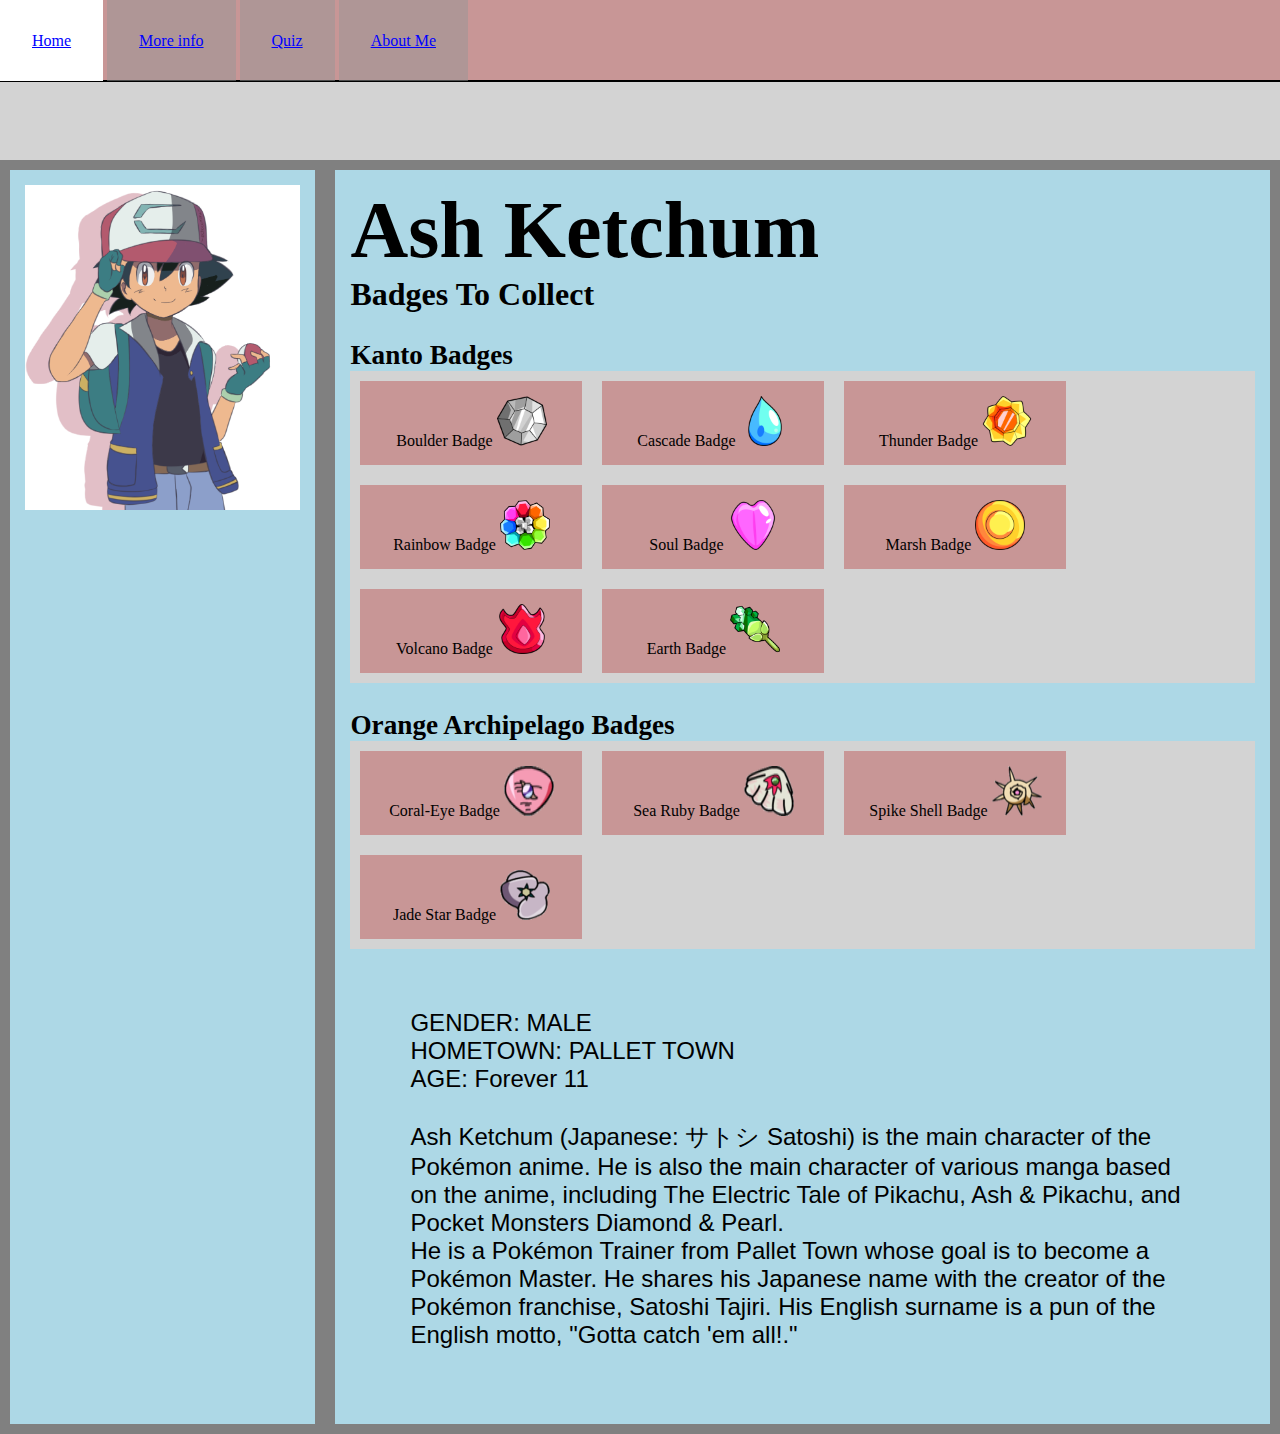
<file: aboutMe.html>
<!DOCTYPE html>
<html lang='en'>
	<head>
		<link rel="stylesheet" type="text/css" href="css/main.css">
		<link rel="stylesheet" type="text/css" href="css/flexbox.css">
		<link rel="icon" href="img/PImages/75.png">
	</head>
	<body>
		<script src="js/resposiveMenu.js"></script>
		<nav id="Navigation" class="large">

			<img src="img/hambicon.png" onclick="navChange()">
			<a href="index.html">Home</a>
			<a href="morepokemons.html">More info</a>
			<a href="quiz.html">Quiz</a>
			<a href="aboutMe.html">About Me</a>
		</nav>
		<div class="container">
			<div class="item-even">
				<a href="https://bulbapedia.bulbagarden.net/wiki/Ash_Ketchum">
				<img src="img/ash2.png">
				</a>
			</div>
			<div class="item-even">
				<h5> Ash Ketchum</h5> 
				<h6> Badges To Collect </h6>
				<h4> Kanto Badges</h4>
				<div class="badgeContainer">
					<a class="badge" href="https://bulbapedia.bulbagarden.net/wiki/Pewter_City"> Boulder Badge <img src="img/Boulder.png">
					</a>
					<a class="badge" href="https://bulbapedia.bulbagarden.net/wiki/Cerulean_City"> Cascade Badge <img src="img/Cascade.png">
					</a>
					<a class="badge" href="https://bulbapedia.bulbagarden.net/wiki/Vermilion_City"> Thunder Badge <img src="img/Thunder.png">
					</a>
					<a class="badge" href="https://bulbapedia.bulbagarden.net/wiki/Celadon_City"> Rainbow Badge <img src="img/Rainbow.png">
					</a>
					<a class="badge" href="https://bulbapedia.bulbagarden.net/wiki/Fuchsia_City"> Soul Badge <img src="img/Soul.png">
					</a>
					<a class="badge" href="https://bulbapedia.bulbagarden.net/wiki/Saffron_City"> Marsh Badge <img src="img/Marsh.png">
					</a>
					<a class="badge" href="https://bulbapedia.bulbagarden.net/wiki/Cinnabar_Island"> Volcano Badge <img src="img/Volcano.png">
					</a>
					<a class="badge" href="https://bulbapedia.bulbagarden.net/wiki/Viridian_City"> Earth Badge <img src="img/Earth.png">
					</a>
				</div>
				<h4> Orange Archipelago Badges </h4>
				<div class="badgeContainer">
					<a class="badge" href="https://bulbapedia.bulbagarden.net/wiki/Mikan_Island"> Coral-Eye Badge <img src="img/Coral-Eye.png">
					</a>
					<a class="badge" href="https://bulbapedia.bulbagarden.net/wiki/Navel_Island"> Sea Ruby Badge <img src="img/Sea_Ruby.png">
					</a>
					<a class="badge" href="https://bulbapedia.bulbagarden.net/wiki/Trovita_Island"> Spike Shell Badge <img src="img/Spike_Shell.png">
					</a>
					<a class="badge" href="https://bulbapedia.bulbagarden.net/wiki/Kumquat_Island"> Jade Star Badge  <img src="img/Jade_Star.png">
					</a>
				</div>
				<p>
					GENDER: MALE <br>
					HOMETOWN: PALLET TOWN <br>
					AGE: Forever 11 <br><br>
					Ash Ketchum (Japanese: サトシ Satoshi) is the main character of the Pokémon anime. He is also the main character of various manga based on the anime, including The Electric Tale of Pikachu, Ash & Pikachu, and Pocket Monsters Diamond & Pearl.
					<br>
					He is a Pokémon Trainer from Pallet Town whose goal is to become a Pokémon Master. He shares his Japanese name with the creator of the Pokémon franchise, Satoshi Tajiri. His English surname is a pun of the English motto, "Gotta catch 'em all!."
				</p>




			</div>
		</div>
		

	</body>
</html>
</file>
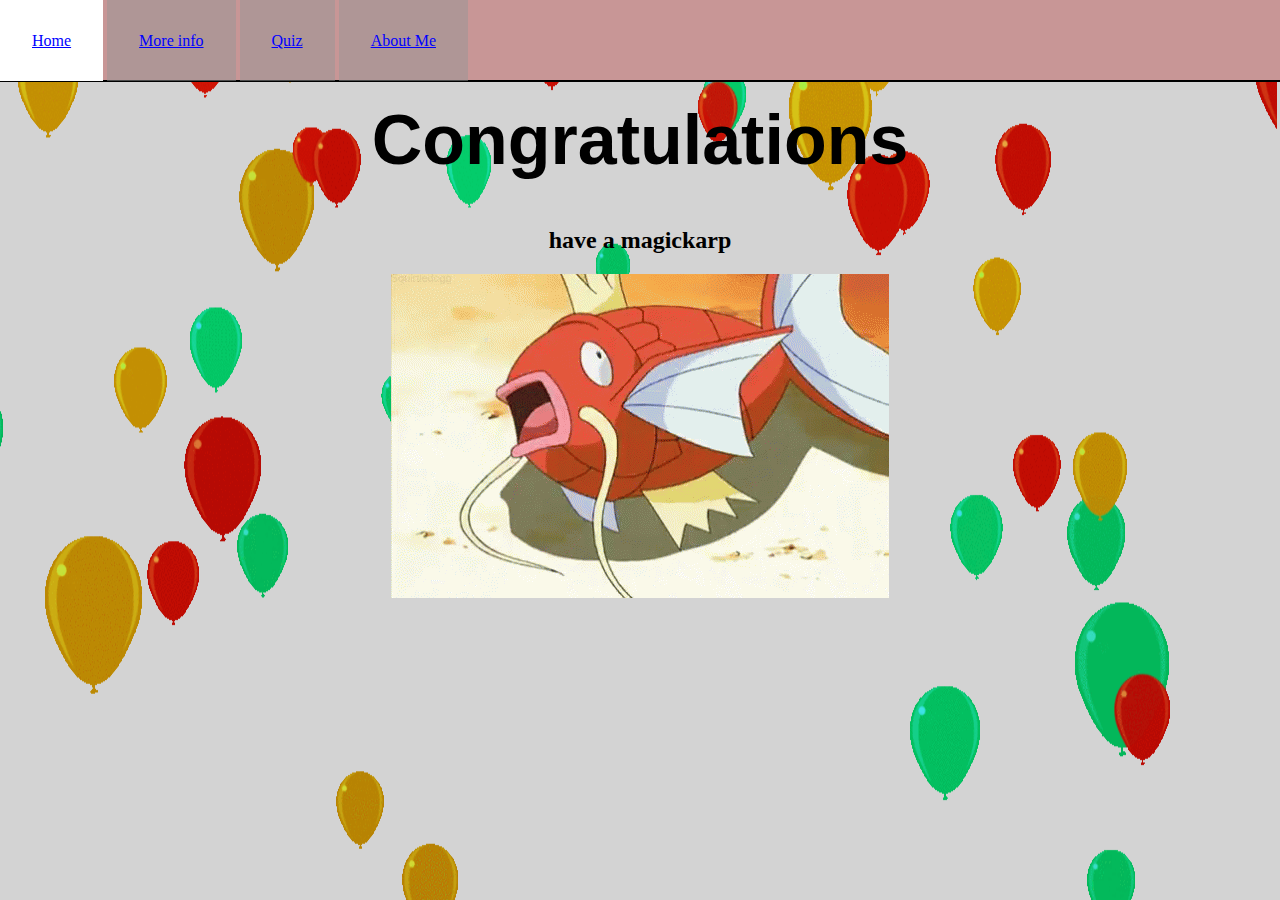
<file: congrats.html>
<html>
	<head>

		<title>Question</title>
		<link rel="stylesheet" type="text/css" href="css/main.css">
		<link href="https://fonts.googleapis.com/css?family=Indie+Flower" rel="stylesheet">
		<link rel="stylesheet" type="text/css" href="css/font.css">
		<link rel="stylesheet" type="text/css" href="css/congrats.css">
		<link rel="icon" href="img/PImages/75.png">
		<link rel="stylesheet" type="text/css" href="css/grid.css">
	</head>
	<body>
		<script src="js/resposiveMenu.js"></script>
		<nav id="Navigation" class="large">

			<img src="img/hambicon.png" onclick="navChange()">
			<a href="index.html">Home</a>
			<a href="morepokemons.html">More info</a>
			<a href="quiz.html">Quiz</a>
			<a href="aboutMe.html">About Me</a>
		</nav>

		<h1 id="namePlz"> Congratulations </h1>
		<h2> have a magickarp </h2>
		<img src="img/moving.gif">
		<script>
		var url = document.location.href.split('?')[1].split('=')[1]
		document.getElementById("namePlz").innerHTML += url
		</script>

	</body>
</html>
</file>
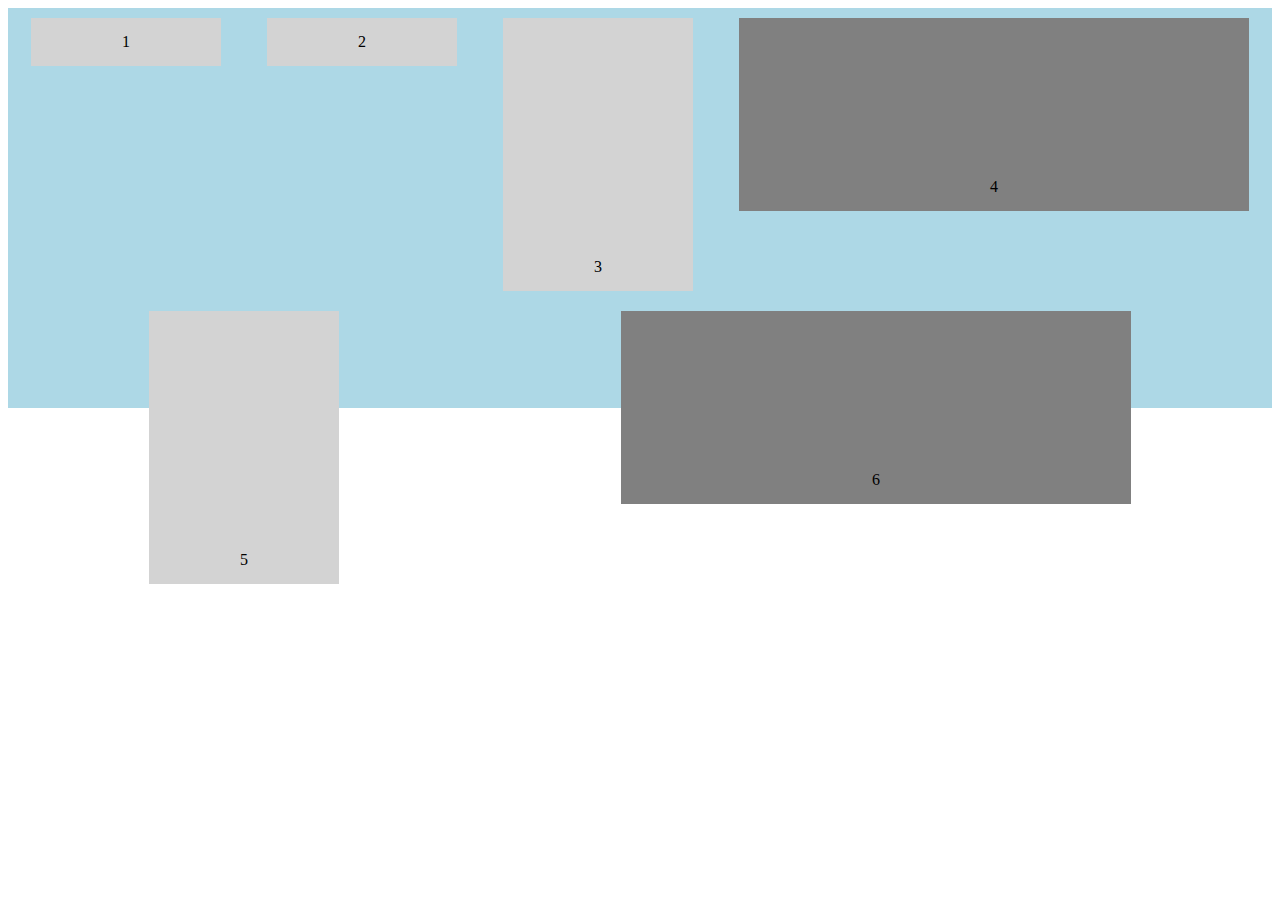
<file: flexing.html>
<!DOCTYPE html>
<html lang='en'>
	<head>
		<link rel="stylesheet" type="text/css" href="flexing.css">
	</head>
	<body>
		<div class="container">
			<div class="items">1</div>
			<div class="items">2</div>
			<div class="items3">3</div>
			<div class="items2">4</div>
			<div class="items3">5</div>
			<div class="items2">6</div>
		</div>
	</body>
</html>
</file>
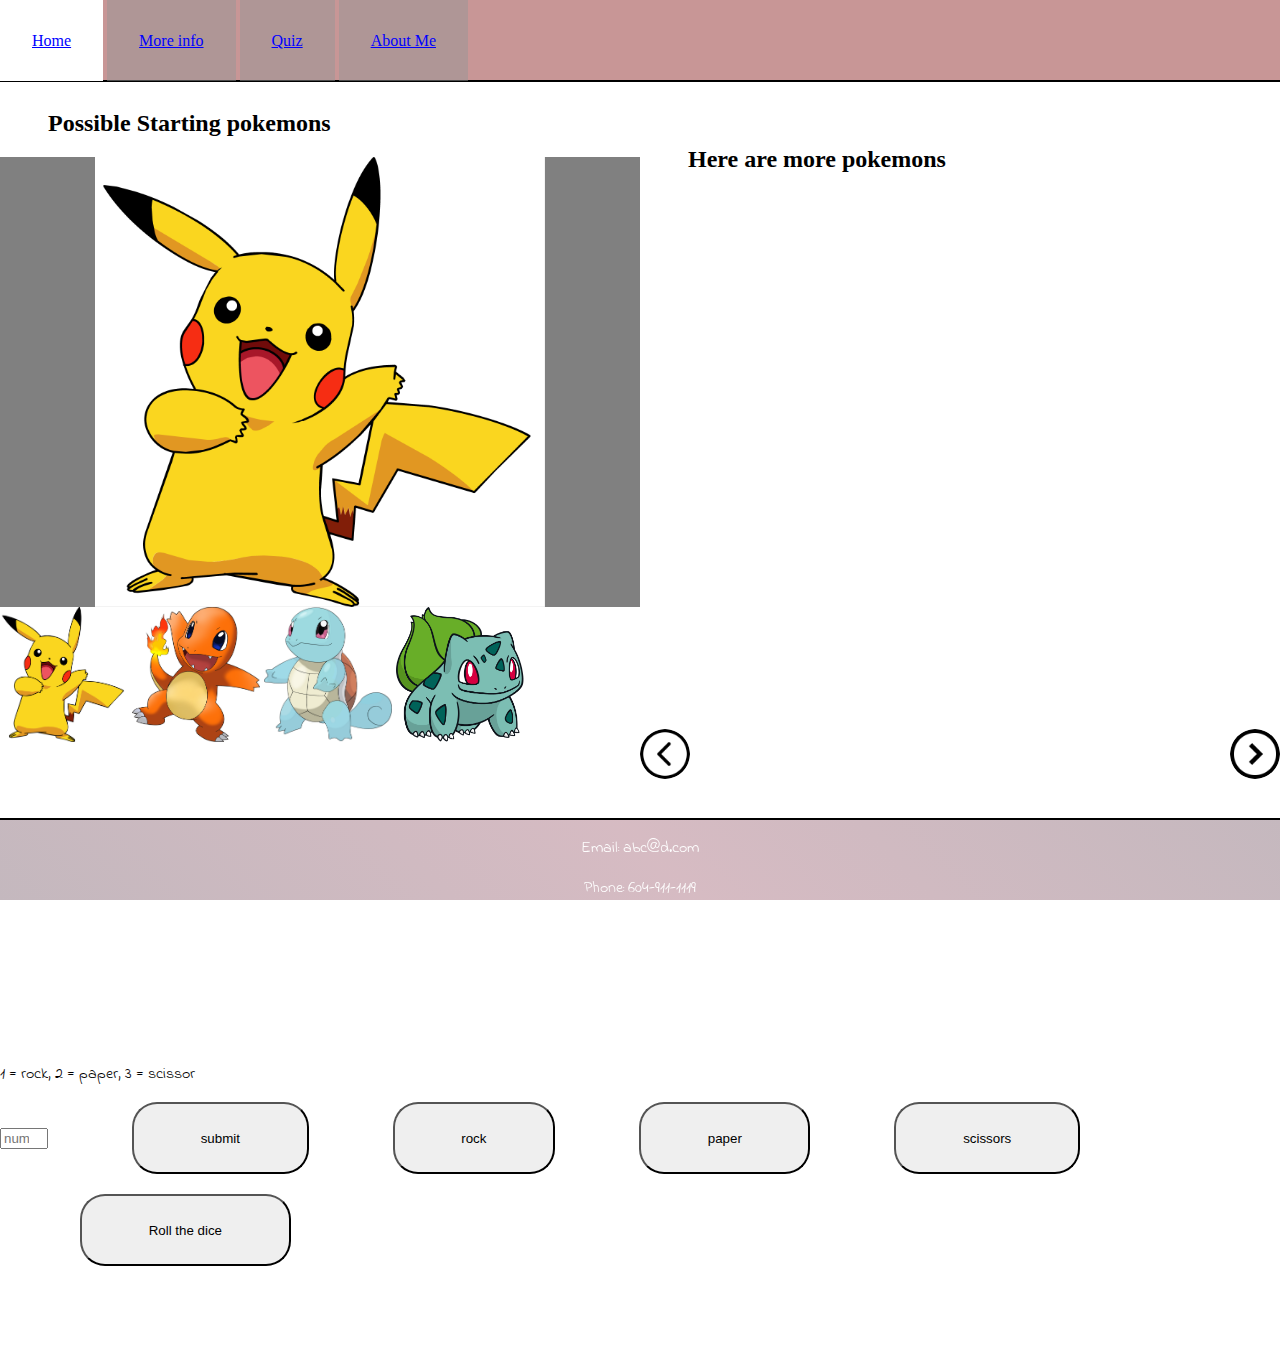
<file: morepokemons.html>
<html>
<head>
	<title>Page 2</title>
		<link rel="stylesheet" type="text/css" href="css/main.css">
		<link href="https://fonts.googleapis.com/css?family=Indie+Flower" rel="stylesheet">
		<link rel="stylesheet" type="text/css" href="css/font.css">
		<link rel="stylesheet" type="text/css" href="css/page2.css">
		<link rel="stylesheet" type="text/css"
		href="css/grid.css">
		<link rel="icon" href="img/PImages/75.png">
		<script src="fun.js"></script>
</head>
<body>
	<script src="js/resposiveMenu.js"></script>
		<nav id="Navigation" class="large">

			<img src="img/hambicon.png" onclick="navChange()">
			<a href="index.html">Home</a>
			<a href="morepokemons.html">More info</a>
			<a href="quiz.html">Quiz</a>
			<a href="aboutMe.html">About Me</a>
		</nav>
<br><br><br><br><br>
	<!-- <div class="banner"> <a href="page1.html">back to page 1</a> </div> -->


	<div class="large2" id="blackScreen">
		<h3 onclick="minimize()"> X </h3>
		<div class="large2" id="p1">
			<h4>Pikachu</h4>
			<p> You have chosen pikachu, he really hates you and will try to leave your party </p> 
			<img src="img/Pika1.png">
		</div>
		<div class="large2" id="p2">
			<h4>Charmander</h4>
			<p> You have chosen Charmander, he will become your loyal companion that never will betray you </p>
			<p>
				Charmander is a bipedal, reptilian Pokémon with a primarily orange body. Its underside from the chest down and soles are cream-colored. It has two small fangs visible in its upper jaw and two smaller fangs in its lower jaw. Charmander has blue eyes. Its arms and legs are short with four fingers and three clawed toes. A fire burns at the tip of this Pokémon's slender tail, and has blazed there since Charmander's birth. The flame can be used as an indication of Charmander's health and mood, burning brightly when the Pokémon is strong, weakly when it is exhausted, wavering when it is happy, and blazing when it is enraged. It is said that Charmander dies if its flame goes out. However, if the Pokémon is healthy, the flame will continue to burn if gets a bit wet and is said to steam in the rain.
			</p>
			<img src="img/Charmander.png"> 
		</div>

<div class="large2" id="p3">
			<h4>Squirtle</h4>
			<p> You have chosen Squirtle, he can swim, sweet!</p> 
			<img src="img/Squirtle.png">
		</div>

<div class="large2" id="p4">
			<h4>Bulbasaur</h4>
			<p> You have chosen Bulbasaur, How could you, who chooses him anyways. </p> 
			<img src="img/bulbasaur.png">
		</div>

	</div>
	<div class="grid-row">
		<div class="grid-col-1of2">
	<h2> Possible Starting pokemons </h2>
	<div class="box"> 
	  <img onclick="fullScreen1()"class="block"id="l1"src="img/Pika1.png">
	  <img onclick="fullScreen2()"class="large2"id="l2"src= "img/Charmander.png">
	  <img onclick="fullScreen3()" class="large2"id="l3"src= "img/Squirtle.png">
	  <img onclick="fullScreen4()" class="large2"id="l4"src= "img/bulbasaur.png">
	</div>
	<img onmouseover="pika()"class="small1" src="img/Pika1.png"> </img>
	<img onmouseover="charmander()"class="small1" src="img/Charmander.png"></img>
	<img onmouseover="squirtle()"class="small1" src="img/Squirtle.png"></img>
	<img onmouseover="bulbasaur()"class="small1" src="img/bulbasaur.png"></img>
</div>
	<script type="text/javascript" src="js/hoverOver.js"></script>

	<br>
	<br>

















<div class="grid-col-1of2" style="overflow:hidden;">
	<h2> Here are more pokemons </h2>

	<img class="banner" src="img/moving.gif" alt="splash">
	<img class="banner" src="img/PImages/75.png" alt="splash">
	<img class="banner" src="img/PImages/76.png" alt="splash">
	<img class="banner" src="img/PImages/77.png" alt="splash">
	<img class="banner" src="img/PImages/78.png" alt="splash">
	<img class="banner" src="img/PImages/79.png" alt="splash">
	<img class="banner" src="img/PImages/80.png" alt="splash">
	<img class="banner" src="img/PImages/81.png" alt="splash">
	<img class="banner" src="img/PImages/82.png" alt="splash">
	<img class="banner" src="img/PImages/83.png" alt="splash">
	<img class="banner" src="img/PImages/84.png" alt="splash">
	<img class="banner" src="img/PImages/85.png" alt="splash">
	<div onclick="slide(-1)" id="previous">
			<img src="img/previous-button.png">
		</div>
		<div onclick="slide(1)" id="next">
			<img src="img/next-button.png">
		</div>
</div>
</div>
		<h3> Rock paper Scissors</h3>
		<p> 1 = rock, 2 = paper, 3 = scissor</p>
		<input id="number" placeholder="number" type="number" min="1" max="3"> </input>
		<button onclick="randomGen(-1)" id="submit">submit</button>
		<button onclick="randomGen(1)" id="submit">rock</button>
		<button onclick="randomGen(2)" id="submit">paper</button>
		<button onclick="randomGen(3)" id="submit">scissors</button>


		<h2 id="returnStatement"></h2>




		<button onclick="rollDice()"> Roll the dice</button>
		<img id="result">  </img>
<br><br><br><br><br><br>	

	<section id="footer">
			<p> Email: abc@d.com</p>
			<p> Phone: 604-911-1119 </p>
		</section>
	<script src="js/slideshow.js"></script>
	<script src="js/navigation.js"></script>
</body>

</html>
</file>
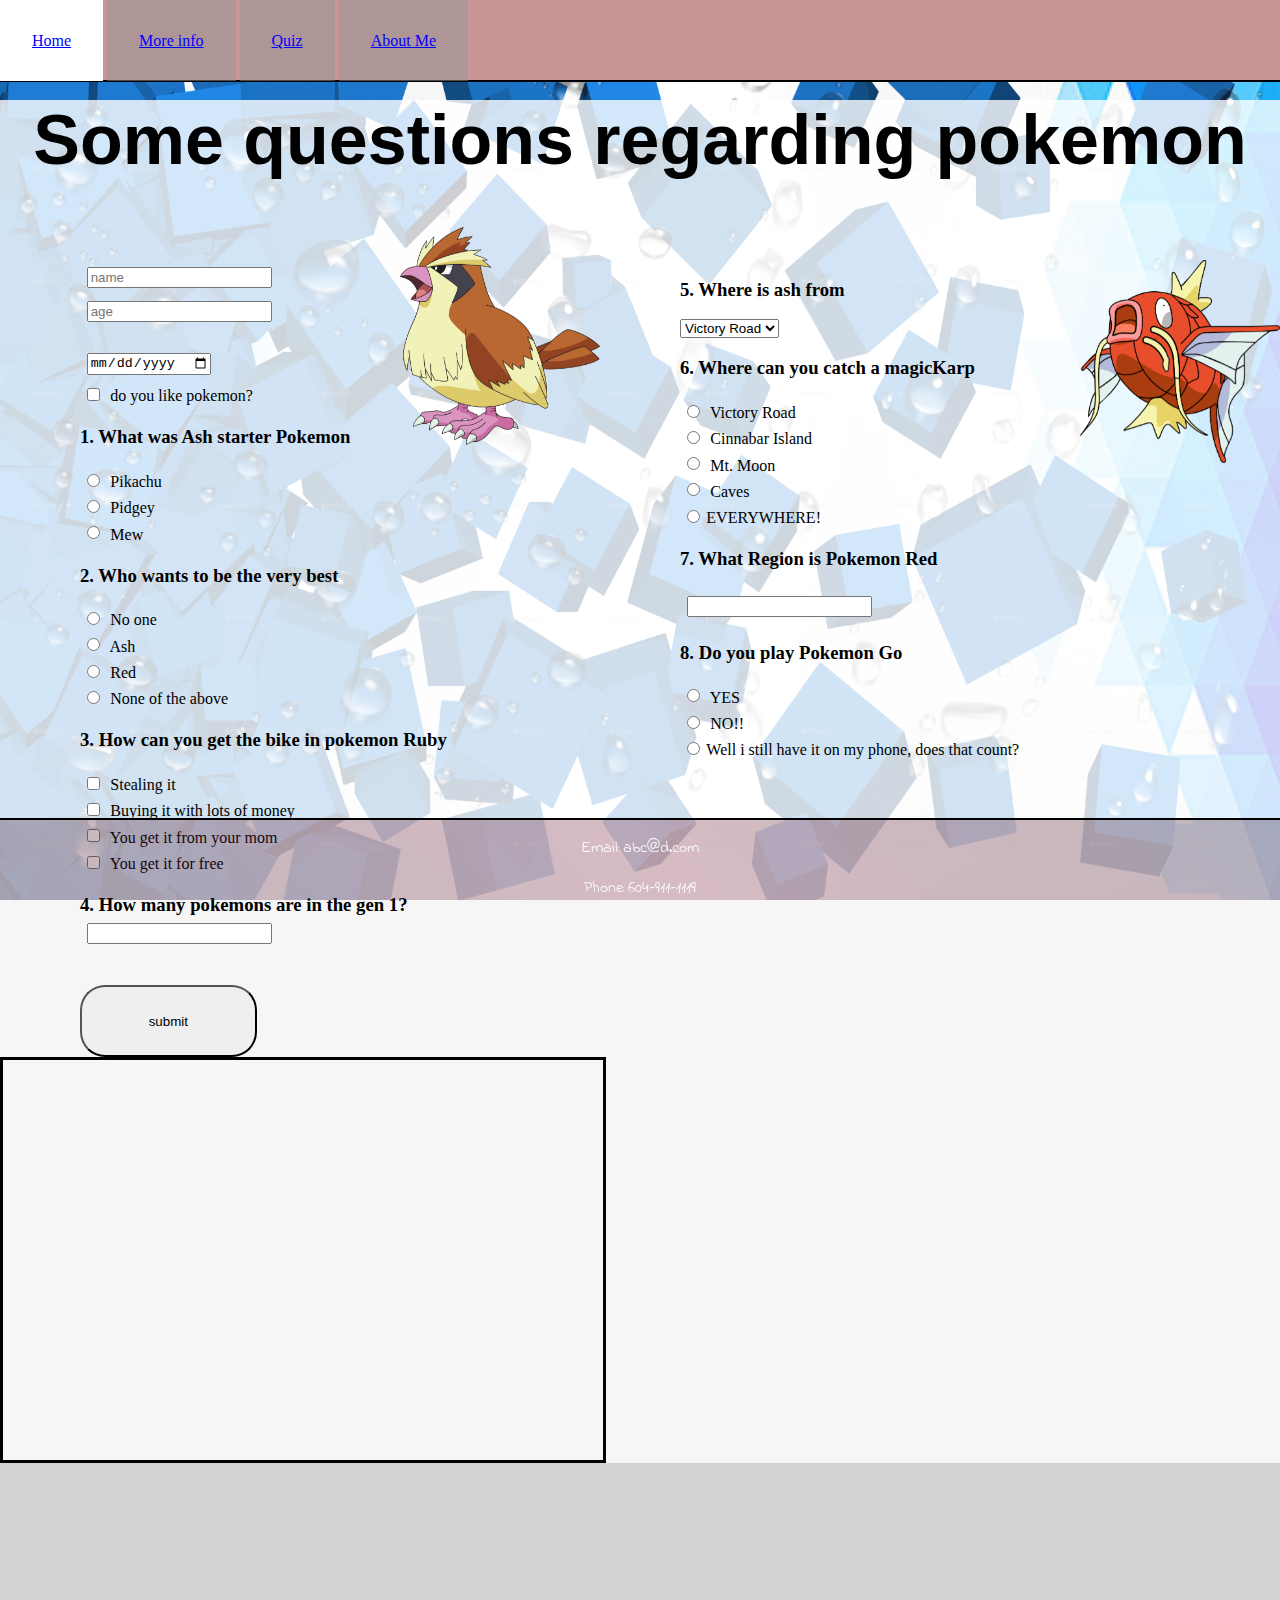
<file: quiz.html>
<html>
	<head>

		<title>Question</title>
		<link rel="stylesheet" type="text/css" href="css/main.css">
		<link href="https://fonts.googleapis.com/css?family=Indie+Flower" rel="stylesheet">
		<link rel="stylesheet" type="text/css" href="css/font.css">
		<link rel="stylesheet" type="text/css" href="css/page3.css">
		<link rel="stylesheet" type="text/css" href="css/grid.css">
		<link rel="icon" href="img/PImages/75.png">
	</head>
	<body>
		<div id="background1"> </div>
		<div id="background2"> </div>
		<div id="background3"> </div>
		<script src="js/resposiveMenu.js"></script>
		<nav id="Navigation" class="large">

			<img src="img/hambicon.png" onclick="navChange()">
			<a href="index.html">Home</a>
			<a href="morepokemons.html">More info</a>
			<a href="quiz.html">Quiz</a>
			<a href="aboutMe.html">About Me</a>
		</nav>
		<div id="content">
		<h1>Some questions regarding pokemon</h1>
		<img src="img/Pidgey.png">
		<form>
			<div class="grid-row">
				<div class="grid-col-1of2">
			<input id="name" type="text" placeholder="name"> <br>
			<input id="age" type="number" placeholder="age"> <p class="red" id= "ageCheck"></p><br>
			<input type="date" placeholder="birthday"> <br>
			<input type="checkbox"> do you like pokemon? <br>
			<h3>1. What was Ash starter Pokemon </h3>
			<p class="red" id="1q"></p>
			<input type="radio" name="question1" id="1a"> Pikachu <br>
			<input type="radio"name="question1" id="1b"> Pidgey<br>
			<input type="radio"name="question1" id="1c"> Mew <br>
			<h3>2. Who wants to be the very best </h3>
			<p class="red" id="2q"> </p>
			<input type="radio" name="question2" id="2a"> No one <br>
			<input type="radio" name="question2" id="2b"> Ash <br>
			<input type="radio" name="question2" id="2c"> Red <br>
			<input type="radio" name="question2" id="2d"> None of the above<br>
			<h3>3. How can you get the bike in pokemon Ruby</h3>
			<p class="red" id="3q"> </p>
			<input type="checkbox" name="question3a" id="3a"> Stealing it<br>
			<input type="checkbox" name="question3b" id="3b"> Buying it with lots of money <br>
			<input type="checkbox" name="question3c" id="3c"> You get it from your mom<br>
			<input type="checkbox" name="question3d" id="3d"> You get it for free<br>
			<h3>4. How many pokemons are in the gen 1?
				<br>
				<p class="red" id="4q"></p>
			<input type="number" min="0" id="4"> 
			<br> 
		</div>
		<div class="grid-col-1of2">
			<img src="img/magickarp.png">
			<h3>5. Where is ash from </h3>
			<p class="red" id="5q"></p>
			<select id="5" name="question5">
				<option value="5a">Victory Road</option>
				<option value="5b">Saffron City</option>
				<option value="5c">Pallet Town </option>
			</select> <br>
			<h3>6. Where can you catch a magicKarp</h3>
			<p class="red" id="6q"></p>
			<input type="radio" name="question6" id="6a"> Victory Road<br>
			<input type="radio" name="question6" id="6b"> Cinnabar Island<br>
			<input type="radio" name="question6" id="6c"> Mt. Moon<br>
			<input type="radio" name="question6" id="6d"> Caves<br>
			<input type="radio" name="question6" id="6e">EVERYWHERE! <br>

			<h3> 7. What Region is Pokemon Red </h3>
			<p class="red" id="7q"></p>
			<input type="text" id="7"> <br>

			<h3> 8. Do you play Pokemon Go </h3>
			<p class="red" id="8q"></p>
			<input type="radio" name="question8" id="8a"> YES <br>
			<input type="radio" name="question8" id="8b"> NO!! <br>
			<input type="radio" name="question8" id="8c">Well i still have it on my phone, does that count?<br>
			

<br>
<br>
<br>
<br>
<br>
	</div>
</div>
			<!-- <input type="button" value="submit"> -->
		</form>
		<button onclick="return checkAnswers()"> submit </button> 
<script type="text/javascript" src="js/page3.js"></script>
		<div style="border: 3px solid black; overflow: hidden; max-width: 600px; max-height:400px">
			<iframe id="size"  scrolling="no" style=" margin-left: -185px; height: 859px; margin-top: -333px; width: 926px;" src="https://www.newgrounds.com/portal/view/555031?id=555031"></iframe>
		</div>
		</div>
<section id="footer">
			<p> Email: abc@d.com</p>
			<p> Phone: 604-911-1119 </p>
</section>
<script src="js/jquery.js"></script>
<script src="js/checkAge.js"></script>
<script src="js/parallax.js"></script>
<script src="js/navigation.js"></script>
	</body>



</html>
</file>
<file: css/main.css>
.banner {
	/*display:none;*/
	animation:slideshow 10s;
}
@keyframes slideshow {
	0% {
		margin-left:100%;
	}30% {
		margin-left: 0%;
	}
	70% {
		margin-left: 0%;
	}
	100% {
		margin-left:-100%;
	}
}

.red {
	color:red;
	margin: 0;
}




h1 {
	color: #69F4FF; 
	/*color: linear-gradient(90deg, red, blue);*/
	
	text-align: center;
	font-family: 'mockingbird';
	font-size: 70px;
	position: absolute;
	top:200px;
	right: 50px;
	z-index: 1;
	/*background-color: white;*/
	animation: slideAnimation 2s;
	animation-iteration-count: 2;
}
@keyframes slideAnimation {
	0% {
		right:50px;
	 	top:200px;
	 	opacity:100%;
		
	} 33% {
		right:50%;
		top:200px;
		color:rgba(105,244,255,1);
		opacity: 0;
	} 66% {
	 	right: 50%;
		top:0px;
		color:rgba(105,244,255,0);
	 } 100% {
	 	right:50px;
	 	top:200px;
	 	opacity:100%;
	 }
}
#size {
	width:100%;
	height:1000px;
}

.banner {
	margin-top: 3em;
	width: 100%;
	margin-left:-100%;
}
#previous {
	
	float: left;
	position: relative;
	bottom: 2em;
	transition:all 0.5s;
	-webkit-transition:all 0.5s;
	-moz-transition:all 0.5s;
}
#previous img {
	background-color: rgba(255,255,255,0.5);
	border-radius: 100%;
	width: 50px;
}
#previous:hover {
	/*background-color: rgba(255,255,255,0);*/
	opacity: .5;
}
#next {
	float: right;
	position: relative;
	bottom: 2em;
	transition:all 0.5s;
	-webkit-transition:all 0.5s;
	-moz-transition: .5s all;
	}
#next img {
	background-color: rgba(255,255,255,0.5);
	border-radius: 100%;
	width: 50px;
}
#next:hover {
	/*background-color: rgba(255,255,255,0);*/
	opacity: .5;
}
body {
	margin: 0;
	max-width: 100%;
	overflow-x: hidden;
	/*overflow-y: hidden;*/
	background-color: lightgrey;
}
a {
	color:blue;
	/*color:black;*/
	/*text-decoration: none;*/

}
a:visited {
	color:red;
}
a:active {
	color:orange;
}

tr {
}


p {
	font-family: 'Indie Flower', cursive;
	/*padding-left: 0em;*/

	/*  this is a comment and wont be read by the computer  */
	/*text-align: center;*/


}
button {
	margin-left: 6em;
	padding:2em 5em;
	border-radius: 25px;
}
nav img {
	display: none;
}
nav.large {
	height:5em;
}
nav.small {
	height:3em;
}
nav {
	top:0;
	width: 100%;
	position: fixed;
	border-bottom: 2px black solid;
	background-color: rgba(200,150,150,1);

	trasition: .7s all;
	-moz-transition: .7s all;
	-webkit-transition: .7s all;
}
nav.large a{
	padding-top: 2em;
	top: 2em;
	padding-bottom:2em;
}
 nav.small a{
	padding-top: 1em;
	top: 1em;
	padding-bottom: 1em;
}

nav a{
	position: relative;
	padding-right: 2em;
	padding-left: 2em;
	background-color: rgba(150,150,150,0.5);
	trasition: .7s all;
	-moz-transition: .7s all;
	-webkit-transition: .7s all;
}

#footer {
	position: fixed;
	bottom:0;
	height: 5em;
	border-top: 2px black solid;
	/*background-color: orange;*/
	/*background: linear-gradient(to bottom, grey, lightgrey);*/
	color: white;
	background: linear-gradient(45deg,rgba(60,20,40,.3), rgba(120,30,55,.3), rgba(60,20,40,.3));
	width : 100%;
	text-align: center;
	padding-right: 2em;
}
nav a:hover {
	background-color: white;
	/*border: 10px solid black;*/
	transition:all 0.5s ease-out;
	-webkit-transiton:all 0.5s;
}

#intro {
	background-color:rgb(200,150,150);
	padding: 3em;
	margin : 2em;
	border: 5px solid black;
	-webkit-border-radius: 10%;
}
#intro:hover {
	background-color: white;
	/*border: 10px solid black;*/
	transition:all 0.5s ease-out;
	-webkit-transiton:all 0.5s;
}
.group {
	background-color: grey;
	-webkit-border-radius: 5%;
}

@media (max-width: 65em) {
	nav.large img {
	position: relative;
	
	top : 1.75em;
	/*padding-top: 1.5em;*/
	/*padding-bottom:1.5em;*/
}
nav.min a{
	display: none;
}
nav.small img {
	position: relative;
	top:.75em;
	/*padding-top: .75em;*/
	/*padding-bottom: .75em;*/
}
nav img {
	width :2em;
	display:inline-block;
	margin-left: 1em;
	/*padding-left: 1em;*/
	/*padding-right: 1em;*/
	trasition: .7s all;
	-moz-transition: .7s all;
	-webkit-transition: .7s all;
}
nav img:hover {
	background-color: lightgrey;
}
nav a {
	background-color: grey;
	z-index: -1;
	float: none;
	display: block;
	
}
nav.small a {
	animation: navAnimSmall 1s;
}
nav.large a {
	animation: navAnimLarge 1s;
}
@keyframes navAnimSmall {
	0%{
		padding-top: 0;
		padding-bottom: 0;
		/*height: 0;*/
	}
	100% {
		padding-top: 1em;
		padding-bottom: 1em;
		/*height*/
	}
}
@keyframes navAnimLarge {
	0% {
		padding-top: 0;
		padding-bottom: 0;
	}
	100% {
		padding-top: 2em;
		padding-bottom: 2em;
	}
}





	h1 {
		position: fixed;
		top: 0;
		font-size: 1.5em;
	}
	body {
		background-color:rgb(200,150,150);
	}
	/*.overflow{*/
		width: 120em;
	}
	#intro {
		margin: 0;
		border: none;
		-webkit-border-radius: 0;
	}
	#intro:hover {
		background-color:rgb(200,150,150);
	}
	.group {
		background-color: lightgrey;
	}
	/*.group img{
		display: none;
		visibility: hidden;
		width: 100%;
	}*/
	.group iframe{
		width: 100%;
	}

}
</file>
<file: css/flexbox.css>
.container {
	display:flex;
	background-color: grey;
	/*height: 50em;*/
	margin-top:10em;
	/*align-items:center;*/
}
.container p{
	font-size: 1.5em;
	margin: 2.5em;
	font-family: helvetica;
}
.item-even {
	margin: 10px;
	padding:15px;
	background-color: lightblue;
	height: auto;
	flex-grow:1;
	/*flex-shrink:0;*/
}
.container img {
	max-width: 100%;
}	
h5 {
	font-size: 5em;
	margin: 0;
}
h6 {
	font-size: 2em;
	margin: 0;
}
h4 {
	font-size:1.7em;
	margin: 0;
	margin-top: 1em;
}
.badgeContainer {
	display:flex;
	background-color: lightgrey;
	flex-wrap:wrap;
	align-items:flex-start;
	/*justify-content: space-around;*/
}
.badge {
	flex-basis: 12rem;
	text-align: center;
	background-color: rgba(200,150,150,1);
	margin: 10px;
	padding:15px;
	transition:all 0.2s;
	-webkit-transition:all 0.2s;
	-moz-transition:all 0.2s;
}
.badgeContainer a{
	text-decoration: none;
	color: black;
}
.badge img{
	width: 50px;
	height: 50px;
	transition:all 0.2s;
	-webkit-transition:all 0.2s;
	-moz-transition:all 0.2s;
}
.badge:hover {
	padding-top: 25px;
	flex-basis:15rem;
	font-size: 1.5em;
}
.badge:hover img {
	width: 75px;
	height: 75px;
	}
</file>
<file: css/font.css>
@font-face {

	font-family:'mockingbird';
	src:url('fonts/mocking_bird.ttf');



}
</file>
<file: css/congrats.css>
h1 {
	position: static;
	margin-top: 100px;
	color: black;
	font-family: helvetica;
}
h2 {
	text-align: center;
}
body {
	background-size: 100% 100vh;
	background-repeat: no-repeat;
	background-image: url("../img/confeti.gif");
}
img {
	margin: auto;
	display: block;
}
</file>
<file: css/grid.css>
.grid-row::after{
	content: "";
	display: block;
	clear: both;
}

.grid-col-1of2 {
	width:50%;
	text-align: left;
}
.grid-col-1of3 {
	width:33%;
	text-align: left;
}
.grid-col-2of3 {
	width:66%;
	text-align: left;
}

[class*='col-'] {
	float: left;
}
@media (max-width:65em) {
	.grid-col-1of3 {
		width: 100%;
	}
	.grid-col-2of3 {
		width: 100%;
	}
	.grid-col-1of2 {
		width: 100%;
	}
}
</file>
<file: flexing.css>
.container {
	display:flex;
	flex-direction: row;
	background-color: lightblue;
	flex-wrap: wrap;
	justify-content: space-around;
	align-items: flex-start;
	height: 25em;
	/*align-content:stretch;*/
}
.items {
	background-color: lightgrey;
	margin: 10px;
	padding:15px;
	text-align: center;
	/*flex-grow:1;*/
	/*height: 5em;*/	
	flex-basis: 10rem;
	/*align-self:flex-end;*/
}
.items2 {
	background-color: grey;
	margin: 10px;
	padding:15px;
	text-align: center;
	padding-top:10em;
	/*height:10em;*/
	/*flex-grow:5;*/
	flex-basis: 30rem;
}
.items3 {
	background-color: lightgrey;
	margin: 10px;
	padding: 15px;
	padding-top: 15em;
	/*height:25em;*/
	text-align: center;
	/*flex-grow:1;*/
	flex-basis: 10rem;
}
</file>
<file: css/page2.css>
body {
	background-color: white;
}
img{
	border:0;
	margin: 0;
	width: 24.7%;
	/*margin: .1%;*/
}
h2 {
	padding-left: 2em;
}







.box {
	width: 100%;
	height: 50vh;
	display: block;
	background-color: grey;

}
.box img {
	height: 100%;
	width: auto;
	margin: auto;
}
.block {
	display: block;
}
.large2 {
	display: none;
}
.small1 {
	width: 20%;
	height: 15vh;
}
.small1:hover {
	opacity: 0.5;
	transition: 0.3s all;
	-moz-transition: 0.3s all;
	-webkit-transition: 0.3s all;
}
h3 {
	color: white;
	text-align: right;
	margin-right: 3em;
	font-size: 5em;
}
.banner{
	height: 60vh;
}
#blackScreen {
	top: 0;
	position: fixed;
	/*display: block;*/
	width: 100%;
	height: 100%;
	background-color: lightgrey;
	z-index: 50;
	padding-left: 5em;
}



@media (max-width:400px) {
	img {
		width: 49%;	}


}
</file>
<file: css/page3.css>
h1 {
	position: static;
	margin-top: 100px;
	color: black;
	font-family: helvetica;
}
form {
	margin-top: 5em;
	margin-left: 5em;
}
input {
	margin: .5em;
}

#content{
	background-color: rgba(255,255,255,.8);
	z-index: -2;
}
#background1 {
	position: absolute;
	top:0;
	width: 100%;
	padding: 50em;
	background-image: url("../img/background2.jpg");
	background-size: 100vw 100vh;
	background-repeat: no-repeat;
	z-index: -4;
}
#background2 {
	position: absolute;
	top:0;
	width: 100%;
	padding: 50em;
	background-image: url("../img/background1.png");
	background-size: 100vw 100vh;
	background-repeat: no-repeat;
	z-index: -3;
}
#background3 {
	position: absolute;
	top:0;
	width: 100%;
	padding: 50em;
	background-image: url("../img/background3.png");
	background-size: 100vw 100vh;
	background-repeat: no-repeat;
	z-index: -2;
}
img {
	position: absolute;
	margin-left: 25em;
	width: 200px;
	z-index: 10;
}
@media (max-width: 65em) {
	img {
		margin-right: 0;
		width:100px;
	}
	}
</file>
